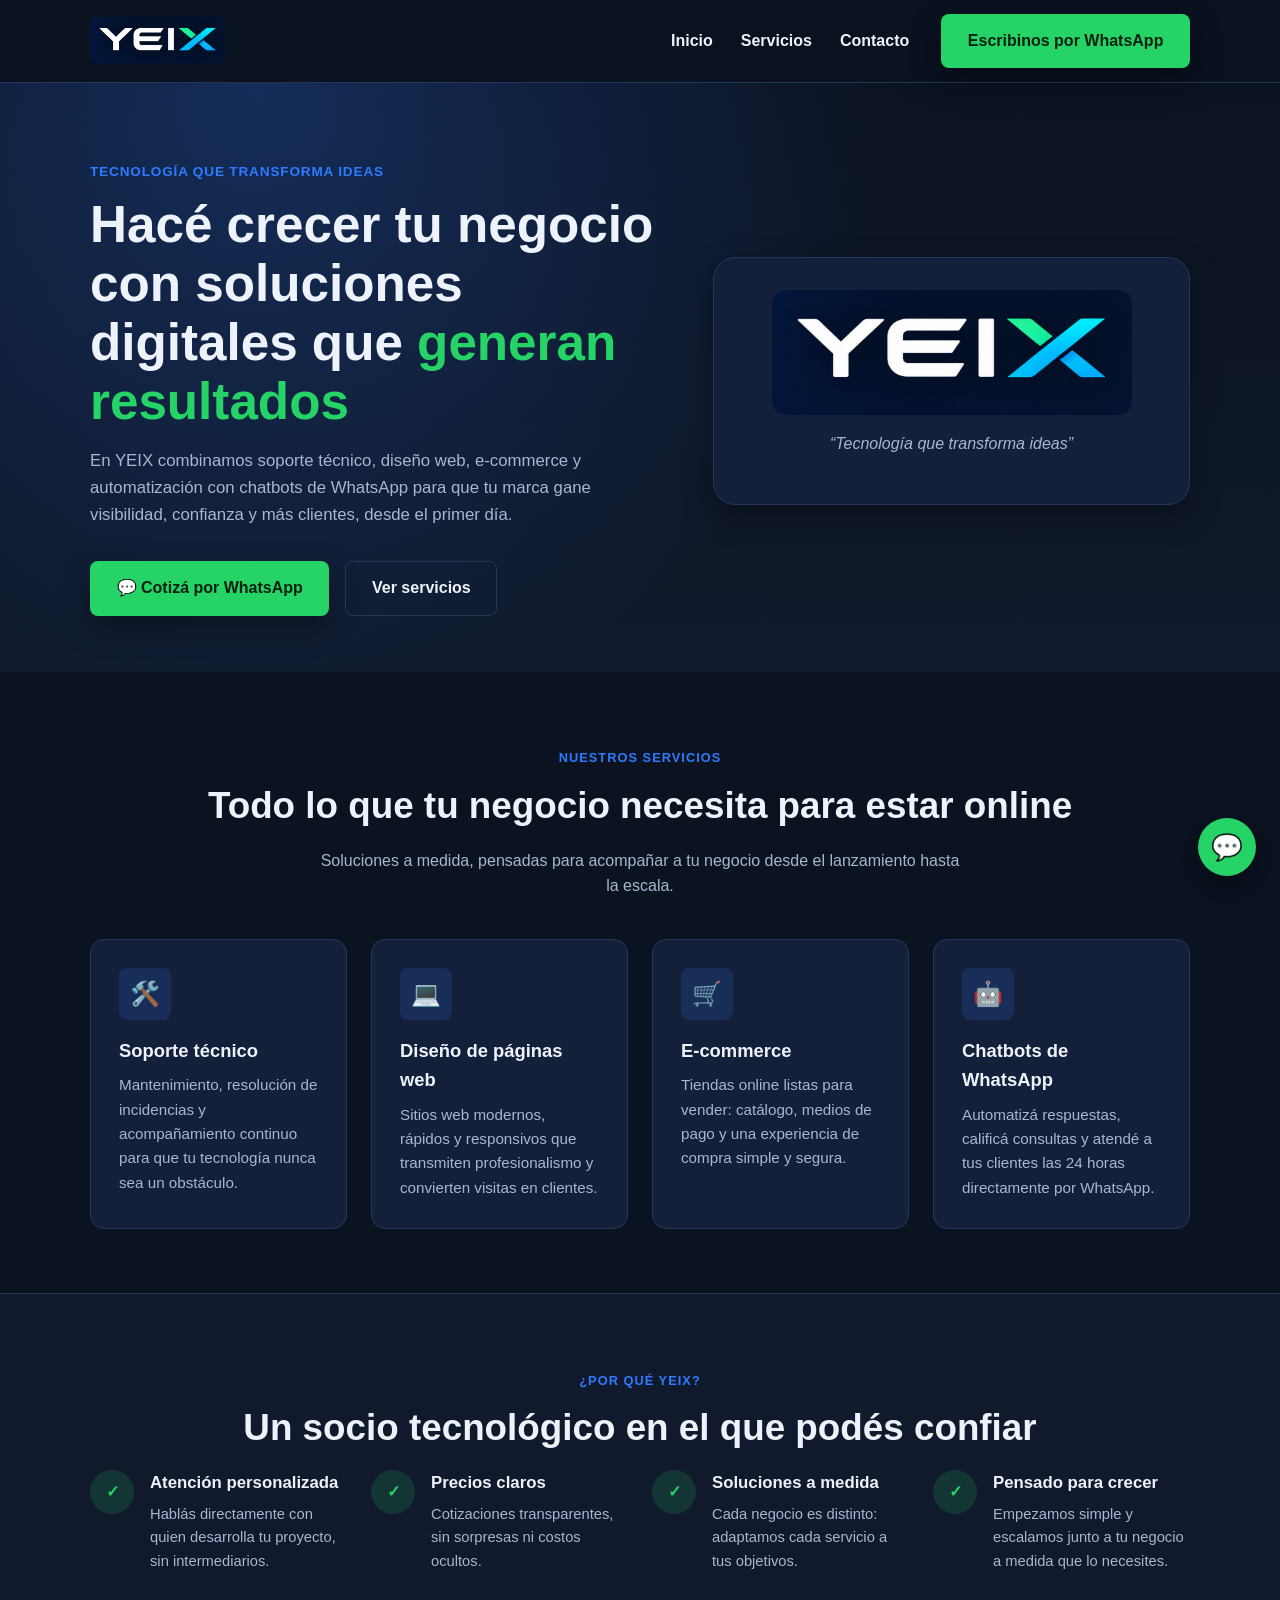
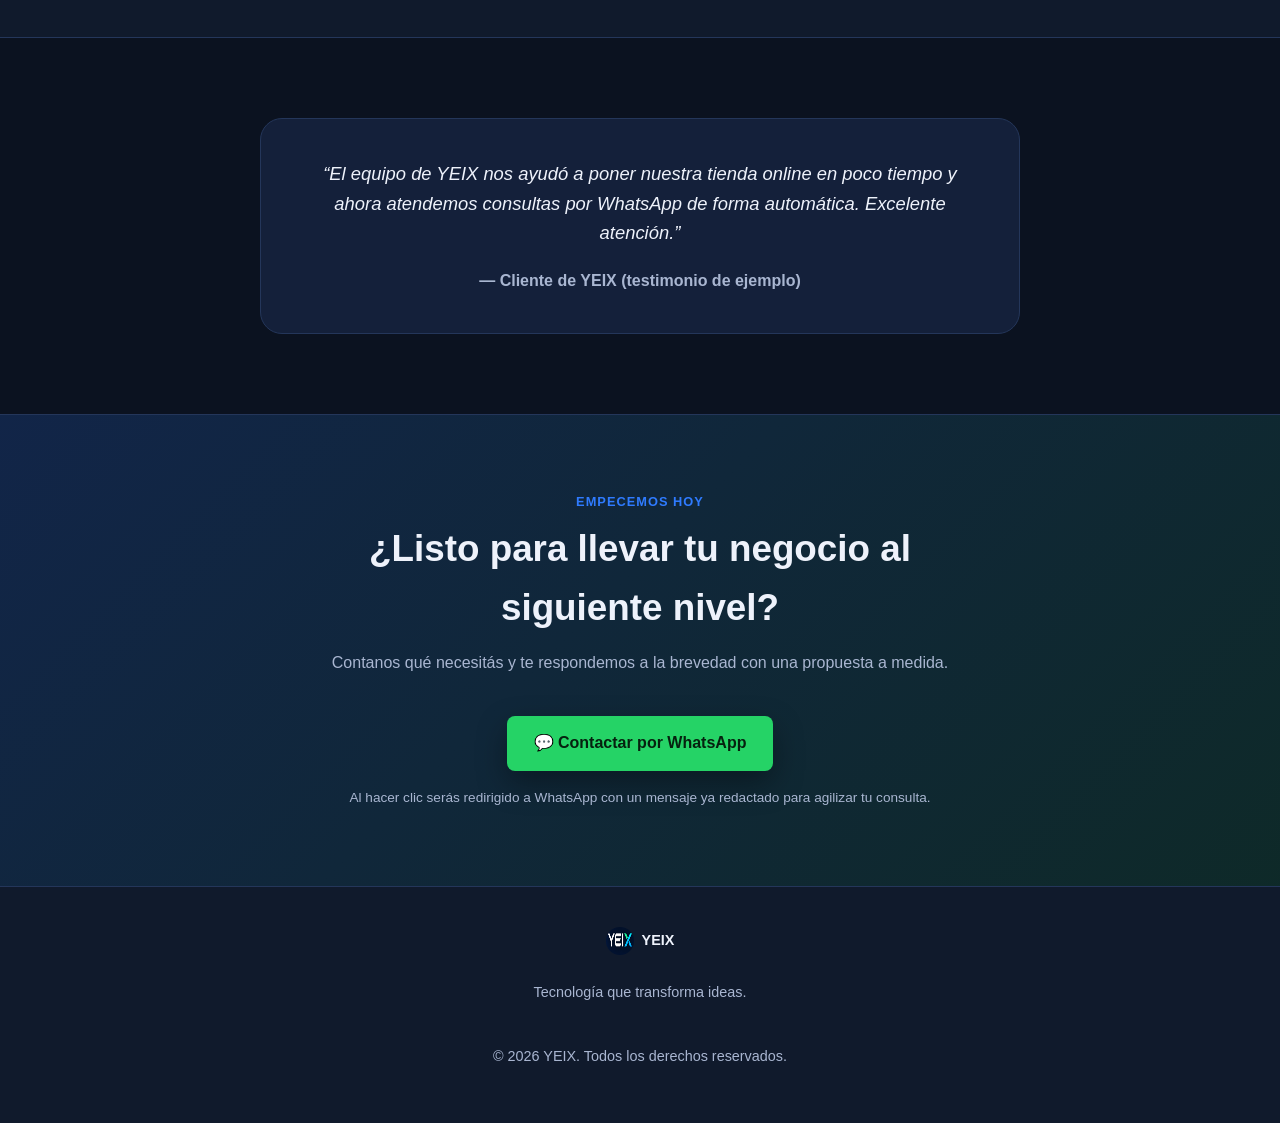
<file: index.html>
<!DOCTYPE html>
<html lang="es">
<head>
  <meta charset="UTF-8" />
  <meta name="viewport" content="width=device-width, initial-scale=1.0" />
  <title>YEIX | Soporte técnico, páginas web, e-commerce y chatbots de WhatsApp</title>
  <meta
    name="description"
    content="YEIX es tu socio tecnológico: soporte técnico, diseño de páginas web, tiendas online y chatbots de WhatsApp para hacer crecer tu negocio. Escribinos por WhatsApp y recibí tu cotización."
  />
  <meta name="theme-color" content="#0b1220" />
  <link rel="canonical" href="https://yeix.com.ar/" />

  <!-- Open Graph / social preview -->
  <meta property="og:type" content="website" />
  <meta property="og:site_name" content="YEIX" />
  <meta property="og:title" content="YEIX | Tecnología que transforma ideas" />
  <meta
    property="og:description"
    content="Soporte técnico, diseño web, e-commerce y chatbots de WhatsApp. Contactanos por WhatsApp y recibí tu cotización sin cargo."
  />
  <meta property="og:image" content="https://yeix.com.ar/landing/assets/img/yeix-logo.png" />
  <meta name="twitter:card" content="summary" />

  <link rel="icon" href="assets/img/yeix-logo.png" type="image/png" />
  <link rel="stylesheet" href="assets/css/styles.css" />
</head>
<body>
  <!--
    WhatsApp configuration
    -----------------------------------------------------------------
    Links marked with [data-whatsapp-link] are built dynamically by
    assets/js/main.js. To go live, edit ONLY the constants at the top
    of that file: WHATSAPP_NUMBER (international format, digits only,
    e.g. "5491122334455") and WHATSAPP_MESSAGES (the prefilled texts).
  -->

  <a href="#main-content" class="sr-only skip-link">Saltar al contenido principal</a>

  <div class="config-banner" data-config-banner hidden role="status">
    ⚠️ Configuración pendiente: definí <code>WHATSAPP_NUMBER</code> en
    <code>assets/js/main.js</code> para activar los botones de WhatsApp.
  </div>

  <header class="site-header">
    <div class="container site-header__inner">
      <a class="brand" href="#inicio">
        <img
          class="brand__logo"
          src="assets/img/yeix-logo.png"
          alt="Logo de YEIX"
          width="40"
          height="40"
        />
      </a>

      <button
        class="nav-toggle"
        type="button"
        data-nav-toggle
        aria-expanded="false"
        aria-controls="main-nav"
        aria-label="Abrir menú de navegación"
      >
        <span class="nav-toggle__bar"></span>
        <span class="nav-toggle__bar"></span>
        <span class="nav-toggle__bar"></span>
      </button>

      <nav class="main-nav" id="main-nav" data-main-nav aria-label="Navegación principal">
        <ul class="main-nav__list">
          <li><a class="main-nav__link" href="#inicio">Inicio</a></li>
          <li><a class="main-nav__link" href="#servicios">Servicios</a></li>
          <li><a class="main-nav__link" href="#contacto">Contacto</a></li>
        </ul>
        <a
          class="btn btn-primary main-nav__cta"
          href="#"
          data-whatsapp-link
          data-whatsapp-message="general"
          target="_blank"
          rel="noopener noreferrer"
        >
          Escribinos por WhatsApp
        </a>
      </nav>
    </div>
  </header>

  <main id="main-content">
    <section id="inicio" class="hero" aria-labelledby="hero-title">
      <div class="container hero__inner">
        <div class="hero__content">
          <p class="hero__eyebrow">Tecnología que transforma ideas</p>
          <h1 id="hero-title" class="hero__title">
            Hacé crecer tu negocio con soluciones digitales que <span>generan resultados</span>
          </h1>
          <p class="hero__text">
            En YEIX combinamos soporte técnico, diseño web, e-commerce y automatización con
            chatbots de WhatsApp para que tu marca gane visibilidad, confianza y más clientes,
            desde el primer día.
          </p>
          <div class="hero__actions">
            <a
              class="btn btn-primary"
              href="#"
              data-whatsapp-link
              data-whatsapp-message="services"
              target="_blank"
              rel="noopener noreferrer"
            >
              💬 Cotizá por WhatsApp
            </a>
            <a class="btn btn-secondary" href="#servicios">Ver servicios</a>
          </div>
        </div>
        <div class="hero__art" aria-hidden="true">
          <img class="hero__art-logo" src="assets/img/yeix-logo.png" alt="" width="120" height="120" />
          <p class="hero__art-tagline">“Tecnología que transforma ideas”</p>
        </div>
      </div>
    </section>

    <section id="servicios" class="services" aria-labelledby="services-title">
      <div class="container">
        <div class="text-center">
          <p class="section-eyebrow">Nuestros servicios</p>
          <h2 id="services-title" class="section-title">Todo lo que tu negocio necesita para estar online</h2>
          <p class="section-subtitle">
            Soluciones a medida, pensadas para acompañar a tu negocio desde el lanzamiento hasta
            la escala.
          </p>
        </div>

        <div class="services__grid">
          <article class="service-card">
            <div class="service-card__icon" aria-hidden="true">🛠️</div>
            <h3 class="service-card__title">Soporte técnico</h3>
            <p class="service-card__text">
              Mantenimiento, resolución de incidencias y acompañamiento continuo para que tu
              tecnología nunca sea un obstáculo.
            </p>
          </article>

          <article class="service-card">
            <div class="service-card__icon" aria-hidden="true">💻</div>
            <h3 class="service-card__title">Diseño de páginas web</h3>
            <p class="service-card__text">
              Sitios web modernos, rápidos y responsivos que transmiten profesionalismo y
              convierten visitas en clientes.
            </p>
          </article>

          <article class="service-card">
            <div class="service-card__icon" aria-hidden="true">🛒</div>
            <h3 class="service-card__title">E-commerce</h3>
            <p class="service-card__text">
              Tiendas online listas para vender: catálogo, medios de pago y una experiencia de
              compra simple y segura.
            </p>
          </article>

          <article class="service-card">
            <div class="service-card__icon" aria-hidden="true">🤖</div>
            <h3 class="service-card__title">Chatbots de WhatsApp</h3>
            <p class="service-card__text">
              Automatizá respuestas, calificá consultas y atendé a tus clientes las 24 horas
              directamente por WhatsApp.
            </p>
          </article>
        </div>
      </div>
    </section>

    <section class="benefits" aria-labelledby="benefits-title">
      <div class="container">
        <div class="text-center">
          <p class="section-eyebrow">¿Por qué YEIX?</p>
          <h2 id="benefits-title" class="section-title">Un socio tecnológico en el que podés confiar</h2>
        </div>

        <div class="benefits__grid">
          <div class="benefit">
            <div class="benefit__icon" aria-hidden="true">✓</div>
            <div>
              <h3 class="benefit__title">Atención personalizada</h3>
              <p class="benefit__text">Hablás directamente con quien desarrolla tu proyecto, sin intermediarios.</p>
            </div>
          </div>

          <div class="benefit">
            <div class="benefit__icon" aria-hidden="true">✓</div>
            <div>
              <h3 class="benefit__title">Precios claros</h3>
              <p class="benefit__text">Cotizaciones transparentes, sin sorpresas ni costos ocultos.</p>
            </div>
          </div>

          <div class="benefit">
            <div class="benefit__icon" aria-hidden="true">✓</div>
            <div>
              <h3 class="benefit__title">Soluciones a medida</h3>
              <p class="benefit__text">Cada negocio es distinto: adaptamos cada servicio a tus objetivos.</p>
            </div>
          </div>

          <div class="benefit">
            <div class="benefit__icon" aria-hidden="true">✓</div>
            <div>
              <h3 class="benefit__title">Pensado para crecer</h3>
              <p class="benefit__text">Empezamos simple y escalamos junto a tu negocio a medida que lo necesites.</p>
            </div>
          </div>
        </div>
      </div>
    </section>

    <section class="testimonial" aria-labelledby="testimonial-title">
      <div class="container">
        <h2 id="testimonial-title" class="sr-only">Testimonios de clientes</h2>
        <blockquote class="testimonial__card">
          <p class="testimonial__quote">
            “El equipo de YEIX nos ayudó a poner nuestra tienda online en poco tiempo y ahora
            atendemos consultas por WhatsApp de forma automática. Excelente atención.”
          </p>
          <footer class="testimonial__author">— Cliente de YEIX (testimonio de ejemplo)</footer>
        </blockquote>
      </div>
    </section>

    <section id="contacto" class="contact" aria-labelledby="contact-title">
      <div class="container contact__card">
        <p class="section-eyebrow">Empecemos hoy</p>
        <h2 id="contact-title" class="section-title">¿Listo para llevar tu negocio al siguiente nivel?</h2>
        <p class="section-subtitle">
          Contanos qué necesitás y te respondemos a la brevedad con una propuesta a medida.
        </p>
        <div class="contact__actions">
          <a
            class="btn btn-primary"
            href="#"
            data-whatsapp-link
            data-whatsapp-message="general"
            target="_blank"
            rel="noopener noreferrer"
          >
            💬 Contactar por WhatsApp
          </a>
        </div>
        <p class="contact__note">
          Al hacer clic serás redirigido a WhatsApp con un mensaje ya redactado para agilizar tu
          consulta.
        </p>
      </div>
    </section>
  </main>

  <footer class="site-footer">
    <div class="container site-footer__inner">
      <div class="site-footer__brand">
        <img
          class="site-footer__logo"
          src="assets/img/yeix-logo.png"
          alt="Logo de YEIX"
          width="28"
          height="28"
        />
        <span>YEIX</span>
      </div>
      <p>Tecnología que transforma ideas.</p>
      <p>
        &copy;
        <!-- Static fallback year for no-JS contexts; assets/js/main.js
             overwrites this with the current year on load. Update this
             fallback value if the site is ever expected to run for long
             periods without JavaScript enabled. -->
        <span data-current-year>2026</span> YEIX. Todos los derechos reservados.
      </p>
    </div>
  </footer>

  <a
    class="whatsapp-float"
    href="#"
    data-whatsapp-link
    data-whatsapp-message="general"
    target="_blank"
    rel="noopener noreferrer"
    aria-label="Escribinos por WhatsApp"
  >
    <span aria-hidden="true">💬</span>
  </a>

  <script src="assets/js/main.js" defer></script>
</body>
</html>
</file>
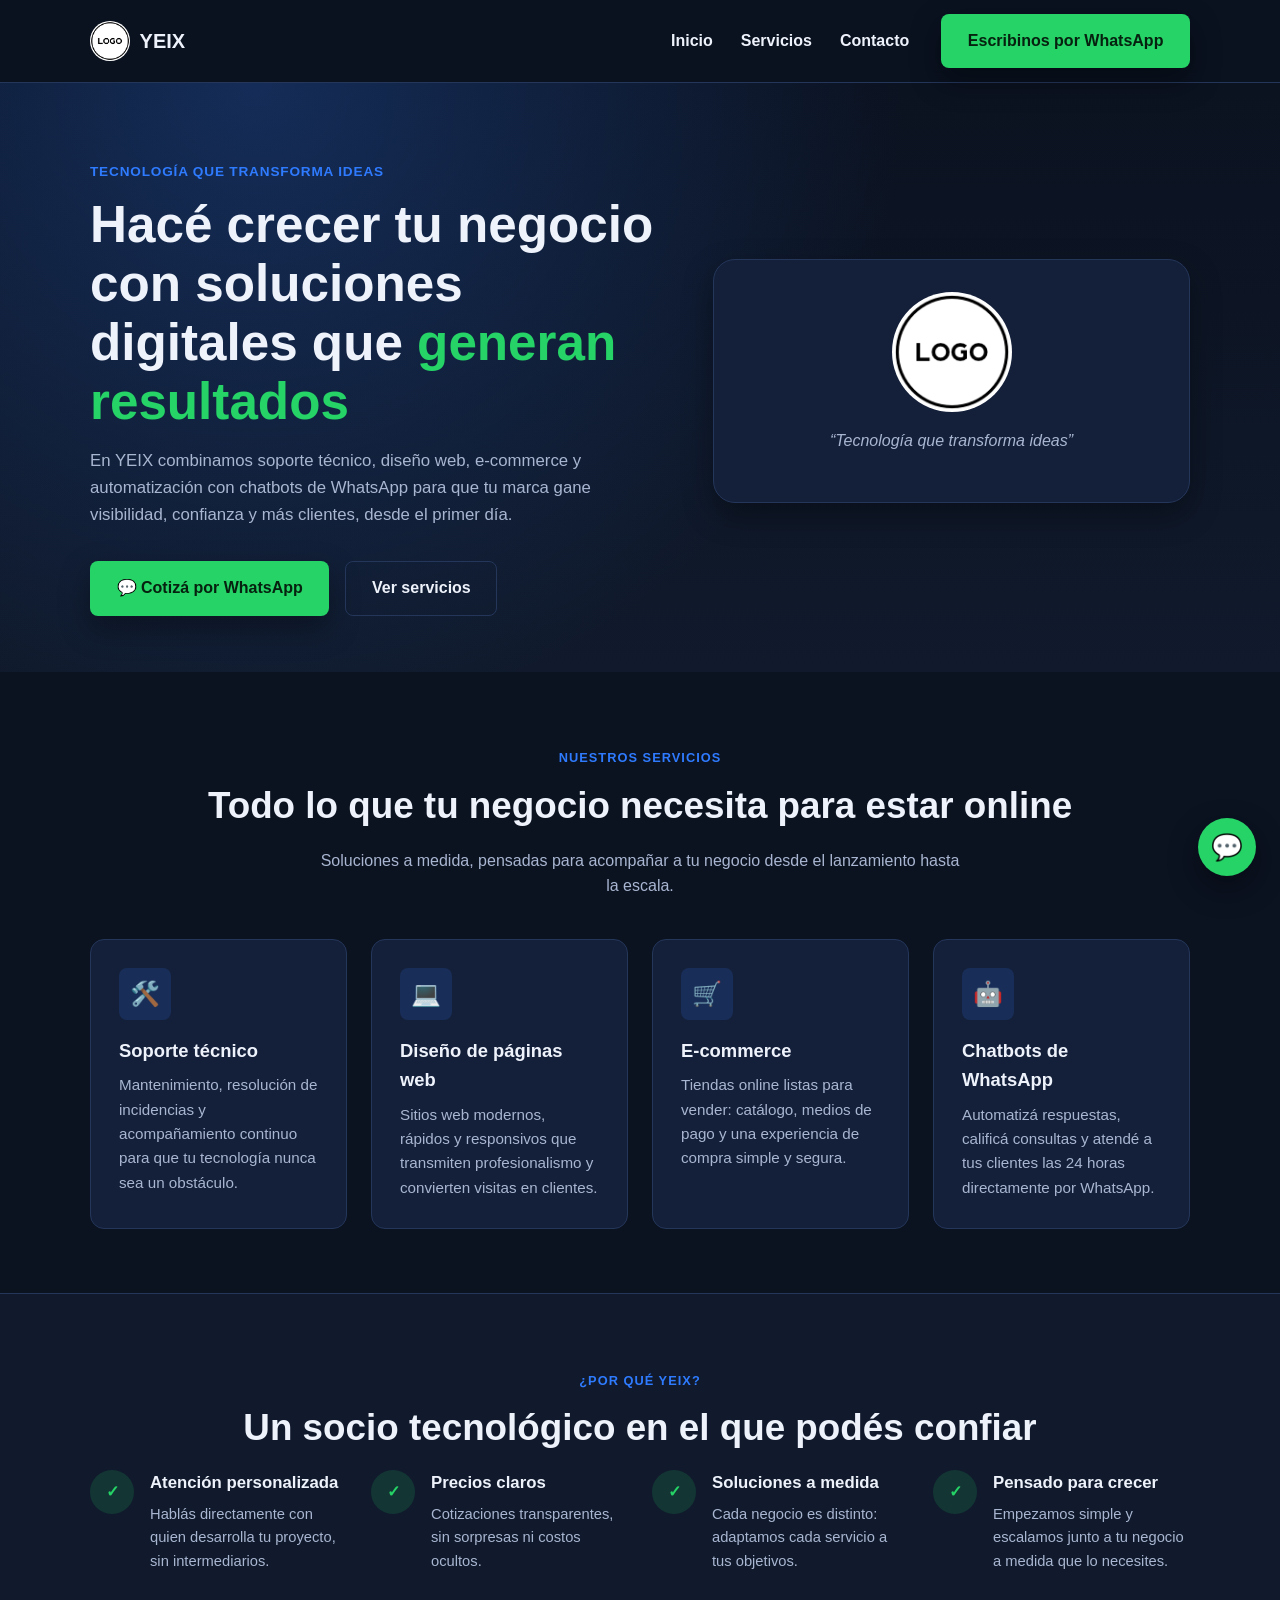
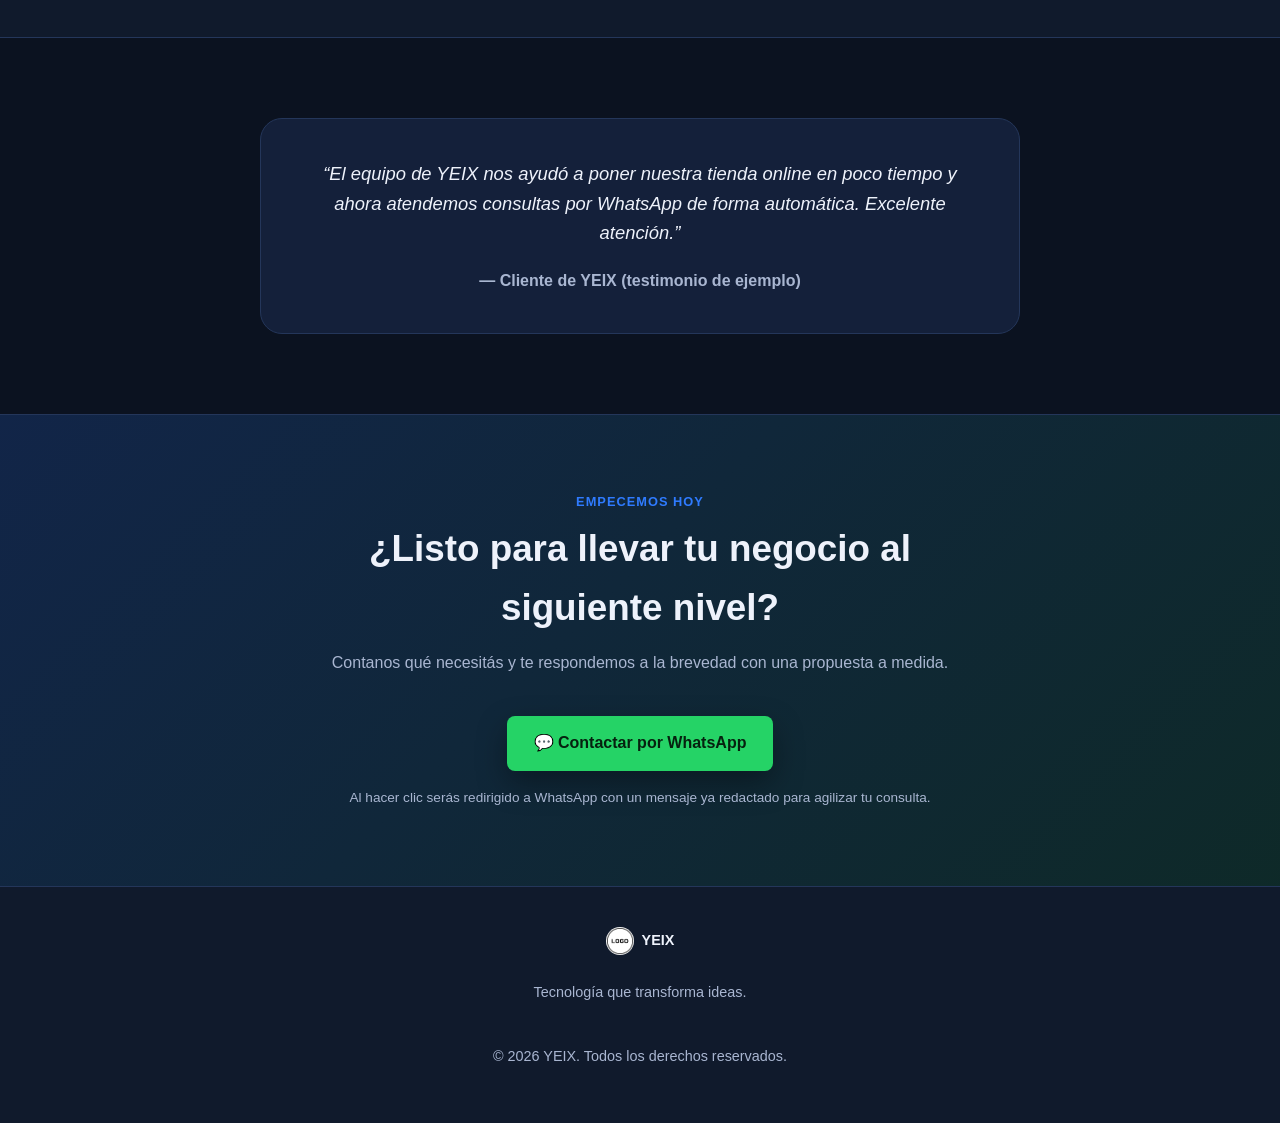
<file: landing/index.html>
<!DOCTYPE html>
<html lang="es">
<head>
  <meta charset="UTF-8" />
  <meta name="viewport" content="width=device-width, initial-scale=1.0" />
  <title>YEIX | Soporte técnico, páginas web, e-commerce y chatbots de WhatsApp</title>
  <meta
    name="description"
    content="YEIX es tu socio tecnológico: soporte técnico, diseño de páginas web, tiendas online y chatbots de WhatsApp para hacer crecer tu negocio. Escribinos por WhatsApp y recibí tu cotización."
  />
  <meta name="theme-color" content="#0b1220" />
  <link rel="canonical" href="https://yeix.com.ar/" />

  <!-- Open Graph / social preview -->
  <meta property="og:type" content="website" />
  <meta property="og:site_name" content="YEIX" />
  <meta property="og:title" content="YEIX | Tecnología que transforma ideas" />
  <meta
    property="og:description"
    content="Soporte técnico, diseño web, e-commerce y chatbots de WhatsApp. Contactanos por WhatsApp y recibí tu cotización sin cargo."
  />
  <meta property="og:image" content="https://yeix.com.ar/landing/assets/img/yeix-logo.png" />
  <meta name="twitter:card" content="summary" />

  <link rel="icon" href="assets/img/yeix-logo.png" type="image/png" />
  <link rel="stylesheet" href="assets/css/styles.css" />
</head>
<body>
  <!--
    WhatsApp configuration
    -----------------------------------------------------------------
    Links marked with [data-whatsapp-link] are built dynamically by
    assets/js/main.js. To go live, edit ONLY the constants at the top
    of that file: WHATSAPP_NUMBER (international format, digits only,
    e.g. "5491122334455") and WHATSAPP_MESSAGES (the prefilled texts).
  -->

  <a href="#main-content" class="sr-only skip-link">Saltar al contenido principal</a>

  <div class="config-banner" data-config-banner hidden role="status">
    ⚠️ Configuración pendiente: definí <code>WHATSAPP_NUMBER</code> en
    <code>assets/js/main.js</code> para activar los botones de WhatsApp.
  </div>

  <header class="site-header">
    <div class="container site-header__inner">
      <a class="brand" href="#inicio">
        <img
          class="brand__logo"
          src="assets/img/yeix-logo.png"
          alt="Logo de YEIX"
          width="40"
          height="40"
        />
        <span>YEIX</span>
      </a>

      <button
        class="nav-toggle"
        type="button"
        data-nav-toggle
        aria-expanded="false"
        aria-controls="main-nav"
        aria-label="Abrir menú de navegación"
      >
        <span class="nav-toggle__bar"></span>
        <span class="nav-toggle__bar"></span>
        <span class="nav-toggle__bar"></span>
      </button>

      <nav class="main-nav" id="main-nav" data-main-nav aria-label="Navegación principal">
        <ul class="main-nav__list">
          <li><a class="main-nav__link" href="#inicio">Inicio</a></li>
          <li><a class="main-nav__link" href="#servicios">Servicios</a></li>
          <li><a class="main-nav__link" href="#contacto">Contacto</a></li>
        </ul>
        <a
          class="btn btn-primary main-nav__cta"
          href="#"
          data-whatsapp-link
          data-whatsapp-message="general"
          target="_blank"
          rel="noopener noreferrer"
        >
          Escribinos por WhatsApp
        </a>
      </nav>
    </div>
  </header>

  <main id="main-content">
    <section id="inicio" class="hero" aria-labelledby="hero-title">
      <div class="container hero__inner">
        <div class="hero__content">
          <p class="hero__eyebrow">Tecnología que transforma ideas</p>
          <h1 id="hero-title" class="hero__title">
            Hacé crecer tu negocio con soluciones digitales que <span>generan resultados</span>
          </h1>
          <p class="hero__text">
            En YEIX combinamos soporte técnico, diseño web, e-commerce y automatización con
            chatbots de WhatsApp para que tu marca gane visibilidad, confianza y más clientes,
            desde el primer día.
          </p>
          <div class="hero__actions">
            <a
              class="btn btn-primary"
              href="#"
              data-whatsapp-link
              data-whatsapp-message="services"
              target="_blank"
              rel="noopener noreferrer"
            >
              💬 Cotizá por WhatsApp
            </a>
            <a class="btn btn-secondary" href="#servicios">Ver servicios</a>
          </div>
        </div>
        <div class="hero__art" aria-hidden="true">
          <img class="hero__art-logo" src="assets/img/yeix-logo.png" alt="" width="120" height="120" />
          <p class="hero__art-tagline">“Tecnología que transforma ideas”</p>
        </div>
      </div>
    </section>

    <section id="servicios" class="services" aria-labelledby="services-title">
      <div class="container">
        <div class="text-center">
          <p class="section-eyebrow">Nuestros servicios</p>
          <h2 id="services-title" class="section-title">Todo lo que tu negocio necesita para estar online</h2>
          <p class="section-subtitle">
            Soluciones a medida, pensadas para acompañar a tu negocio desde el lanzamiento hasta
            la escala.
          </p>
        </div>

        <div class="services__grid">
          <article class="service-card">
            <div class="service-card__icon" aria-hidden="true">🛠️</div>
            <h3 class="service-card__title">Soporte técnico</h3>
            <p class="service-card__text">
              Mantenimiento, resolución de incidencias y acompañamiento continuo para que tu
              tecnología nunca sea un obstáculo.
            </p>
          </article>

          <article class="service-card">
            <div class="service-card__icon" aria-hidden="true">💻</div>
            <h3 class="service-card__title">Diseño de páginas web</h3>
            <p class="service-card__text">
              Sitios web modernos, rápidos y responsivos que transmiten profesionalismo y
              convierten visitas en clientes.
            </p>
          </article>

          <article class="service-card">
            <div class="service-card__icon" aria-hidden="true">🛒</div>
            <h3 class="service-card__title">E-commerce</h3>
            <p class="service-card__text">
              Tiendas online listas para vender: catálogo, medios de pago y una experiencia de
              compra simple y segura.
            </p>
          </article>

          <article class="service-card">
            <div class="service-card__icon" aria-hidden="true">🤖</div>
            <h3 class="service-card__title">Chatbots de WhatsApp</h3>
            <p class="service-card__text">
              Automatizá respuestas, calificá consultas y atendé a tus clientes las 24 horas
              directamente por WhatsApp.
            </p>
          </article>
        </div>
      </div>
    </section>

    <section class="benefits" aria-labelledby="benefits-title">
      <div class="container">
        <div class="text-center">
          <p class="section-eyebrow">¿Por qué YEIX?</p>
          <h2 id="benefits-title" class="section-title">Un socio tecnológico en el que podés confiar</h2>
        </div>

        <div class="benefits__grid">
          <div class="benefit">
            <div class="benefit__icon" aria-hidden="true">✓</div>
            <div>
              <h3 class="benefit__title">Atención personalizada</h3>
              <p class="benefit__text">Hablás directamente con quien desarrolla tu proyecto, sin intermediarios.</p>
            </div>
          </div>

          <div class="benefit">
            <div class="benefit__icon" aria-hidden="true">✓</div>
            <div>
              <h3 class="benefit__title">Precios claros</h3>
              <p class="benefit__text">Cotizaciones transparentes, sin sorpresas ni costos ocultos.</p>
            </div>
          </div>

          <div class="benefit">
            <div class="benefit__icon" aria-hidden="true">✓</div>
            <div>
              <h3 class="benefit__title">Soluciones a medida</h3>
              <p class="benefit__text">Cada negocio es distinto: adaptamos cada servicio a tus objetivos.</p>
            </div>
          </div>

          <div class="benefit">
            <div class="benefit__icon" aria-hidden="true">✓</div>
            <div>
              <h3 class="benefit__title">Pensado para crecer</h3>
              <p class="benefit__text">Empezamos simple y escalamos junto a tu negocio a medida que lo necesites.</p>
            </div>
          </div>
        </div>
      </div>
    </section>

    <section class="testimonial" aria-labelledby="testimonial-title">
      <div class="container">
        <h2 id="testimonial-title" class="sr-only">Testimonios de clientes</h2>
        <blockquote class="testimonial__card">
          <p class="testimonial__quote">
            “El equipo de YEIX nos ayudó a poner nuestra tienda online en poco tiempo y ahora
            atendemos consultas por WhatsApp de forma automática. Excelente atención.”
          </p>
          <footer class="testimonial__author">— Cliente de YEIX (testimonio de ejemplo)</footer>
        </blockquote>
      </div>
    </section>

    <section id="contacto" class="contact" aria-labelledby="contact-title">
      <div class="container contact__card">
        <p class="section-eyebrow">Empecemos hoy</p>
        <h2 id="contact-title" class="section-title">¿Listo para llevar tu negocio al siguiente nivel?</h2>
        <p class="section-subtitle">
          Contanos qué necesitás y te respondemos a la brevedad con una propuesta a medida.
        </p>
        <div class="contact__actions">
          <a
            class="btn btn-primary"
            href="#"
            data-whatsapp-link
            data-whatsapp-message="general"
            target="_blank"
            rel="noopener noreferrer"
          >
            💬 Contactar por WhatsApp
          </a>
        </div>
        <p class="contact__note">
          Al hacer clic serás redirigido a WhatsApp con un mensaje ya redactado para agilizar tu
          consulta.
        </p>
      </div>
    </section>
  </main>

  <footer class="site-footer">
    <div class="container site-footer__inner">
      <div class="site-footer__brand">
        <img
          class="site-footer__logo"
          src="assets/img/yeix-logo.png"
          alt="Logo de YEIX"
          width="28"
          height="28"
        />
        <span>YEIX</span>
      </div>
      <p>Tecnología que transforma ideas.</p>
      <p>
        &copy;
        <!-- Static fallback year for no-JS contexts; assets/js/main.js
             overwrites this with the current year on load. Update this
             fallback value if the site is ever expected to run for long
             periods without JavaScript enabled. -->
        <span data-current-year>2026</span> YEIX. Todos los derechos reservados.
      </p>
    </div>
  </footer>

  <a
    class="whatsapp-float"
    href="#"
    data-whatsapp-link
    data-whatsapp-message="general"
    target="_blank"
    rel="noopener noreferrer"
    aria-label="Escribinos por WhatsApp"
  >
    <span aria-hidden="true">💬</span>
  </a>

  <script src="assets/js/main.js" defer></script>
</body>
</html>
</file>
<file: assets/css/styles.css>
/* =========================================================
   YEIX — Landing page styles
   Mobile-first, dark/blue tech-forward theme.
   ========================================================= */

:root {
  --color-bg: #0b1220;
  --color-bg-alt: #101a2c;
  --color-surface: #14203a;
  --color-surface-alt: #1a2a4a;
  --color-border: #24365a;
  --color-primary: #2f7bff;
  --color-primary-dark: #1f5fd6;
  --color-accent: #25d366; /* WhatsApp green */
  --color-text: #eef2fb;
  --color-text-muted: #a9b6d1;
  --radius-sm: 8px;
  --radius-md: 14px;
  --radius-lg: 22px;
  --max-width: 1140px;
  --nav-panel-width: 70%; /* how wide the mobile off-canvas nav panel is */
  --shadow-md: 0 12px 30px rgba(0, 0, 0, 0.35);
  --font-base: "Segoe UI", Roboto, Helvetica, Arial, sans-serif;
}

* {
  box-sizing: border-box;
}

html {
  scroll-behavior: smooth;
}

body {
  margin: 0;
  font-family: var(--font-base);
  background-color: var(--color-bg);
  color: var(--color-text);
  line-height: 1.6;
  -webkit-font-smoothing: antialiased;
}

img {
  max-width: 100%;
  display: block;
}

a {
  color: inherit;
}

.container {
  width: 100%;
  max-width: var(--max-width);
  margin-inline: auto;
  padding-inline: 1.25rem;
}

.section-eyebrow {
  display: inline-block;
  text-transform: uppercase;
  letter-spacing: 0.08em;
  font-size: 0.8rem;
  font-weight: 700;
  color: var(--color-primary);
  margin-bottom: 0.5rem;
}

.section-title {
  font-size: clamp(1.6rem, 1.2rem + 1.5vw, 2.3rem);
  margin: 0 0 0.75rem;
}

.section-subtitle {
  color: var(--color-text-muted);
  max-width: 640px;
  margin: 0 auto 2.5rem;
}

.text-center {
  text-align: center;
}

/* ---------- Buttons ---------- */
.btn {
  display: inline-flex;
  align-items: center;
  justify-content: center;
  gap: 0.5rem;
  padding: 0.85rem 1.6rem;
  border-radius: var(--radius-sm);
  font-weight: 600;
  text-decoration: none;
  border: 1px solid transparent;
  cursor: pointer;
  transition: transform 0.15s ease, box-shadow 0.15s ease, background-color 0.15s ease;
  font-size: 1rem;
}

.btn:hover {
  transform: translateY(-2px);
}

.btn-primary {
  background-color: var(--color-accent);
  color: #06210f;
  box-shadow: var(--shadow-md);
}

.btn-primary:hover {
  background-color: #1fb857;
}

.btn-secondary {
  background-color: transparent;
  color: var(--color-text);
  border-color: var(--color-border);
}

.btn-secondary:hover {
  background-color: var(--color-surface-alt);
}

.btn-block {
  width: 100%;
}

.btn[aria-disabled="true"],
.is-disabled {
  opacity: 0.5;
  cursor: not-allowed;
  pointer-events: none;
}

/* ---------- Setup banner (only shown while WhatsApp isn't configured) ---------- */
.config-banner {
  background-color: #7a1f1f;
  color: #ffe9e9;
  text-align: center;
  font-size: 0.85rem;
  padding: 0.65rem 1rem;
}

.config-banner code {
  background-color: rgba(0, 0, 0, 0.25);
  padding: 0.1rem 0.35rem;
  border-radius: 4px;
}

/* ---------- Header ---------- */
.site-header {
  position: sticky;
  top: 0;
  z-index: 100;
  background-color: rgba(11, 18, 32, 0.9);
  backdrop-filter: blur(8px);
  border-bottom: 1px solid var(--color-border);
}

.site-header__inner {
  display: flex;
  align-items: center;
  justify-content: space-between;
  padding-block: 0.85rem;
}

.brand {
  display: flex;
  align-items: center;
  gap: 0.6rem;
  text-decoration: none;
  font-weight: 700;
  font-size: 1.25rem;
  color: var(--color-text);
}

.brand__logo {
  width: 136px;
  height: 47px;
  object-fit: cover;
  border-radius: 6px;
}

.nav-toggle {
  display: inline-flex;
  flex-direction: column;
  gap: 5px;
  background: none;
  border: none;
  cursor: pointer;
  padding: 0.5rem;
}

.nav-toggle__bar {
  width: 24px;
  height: 2px;
  background-color: var(--color-text);
  border-radius: 2px;
}

.main-nav {
  position: fixed;
  /* Off-canvas panel width is controlled by --nav-panel-width. */
  inset: 0 0 0 calc(100% - var(--nav-panel-width));
  top: 68px;
  background-color: var(--color-bg-alt);
  border-left: 1px solid var(--color-border);
  padding: 2rem 1.5rem;
  display: flex;
  flex-direction: column;
  gap: 1.5rem;
  transform: translateX(100%);
  transition: transform 0.25s ease;
}

.main-nav.is-open {
  transform: translateX(0);
}

.main-nav__list {
  list-style: none;
  margin: 0;
  padding: 0;
  display: flex;
  flex-direction: column;
  gap: 1.25rem;
}

.main-nav__link {
  text-decoration: none;
  font-weight: 600;
  color: var(--color-text);
}

.main-nav__cta {
  margin-top: auto;
}

/* ---------- Hero ---------- */
.hero {
  padding-block: 4rem 3.5rem;
  background: radial-gradient(circle at 20% 0%, rgba(47, 123, 255, 0.25), transparent 55%),
    linear-gradient(180deg, var(--color-bg) 0%, var(--color-bg-alt) 100%);
}

.hero__inner {
  display: grid;
  gap: 2.5rem;
  align-items: center;
}

.hero__eyebrow {
  color: var(--color-primary);
  font-weight: 700;
  letter-spacing: 0.06em;
  text-transform: uppercase;
  font-size: 0.85rem;
}

.hero__title {
  font-size: clamp(2rem, 1.5rem + 2.2vw, 3.2rem);
  margin: 0.75rem 0 1rem;
  line-height: 1.15;
}

.hero__title span {
  color: var(--color-accent);
}

.hero__text {
  color: var(--color-text-muted);
  font-size: 1.05rem;
  margin-bottom: 2rem;
  max-width: 560px;
}

.hero__actions {
  display: flex;
  flex-wrap: wrap;
  gap: 1rem;
}

.hero__art {
  border: 1px solid var(--color-border);
  background-color: var(--color-surface);
  border-radius: var(--radius-lg);
  padding: 2rem;
  box-shadow: var(--shadow-md);
}

.hero__art-logo {
  width: min(100%, 360px);
  height: auto;
  border-radius: var(--radius-md);
  margin-inline: auto;
}

.hero__art-tagline {
  text-align: center;
  color: var(--color-text-muted);
  margin-top: 1rem;
  font-style: italic;
}

/* ---------- Services ---------- */
.services {
  padding-block: 4rem;
}

.services__grid {
  display: grid;
  gap: 1.5rem;
  grid-template-columns: repeat(auto-fit, minmax(230px, 1fr));
}

.service-card {
  background-color: var(--color-surface);
  border: 1px solid var(--color-border);
  border-radius: var(--radius-md);
  padding: 1.75rem;
  transition: transform 0.15s ease, border-color 0.15s ease;
}

.service-card:hover {
  transform: translateY(-4px);
  border-color: var(--color-primary);
}

.service-card__icon {
  width: 52px;
  height: 52px;
  display: flex;
  align-items: center;
  justify-content: center;
  border-radius: var(--radius-sm);
  background-color: rgba(47, 123, 255, 0.15);
  font-size: 1.5rem;
  margin-bottom: 1rem;
}

.service-card__title {
  margin: 0 0 0.5rem;
  font-size: 1.15rem;
}

.service-card__text {
  color: var(--color-text-muted);
  margin: 0;
  font-size: 0.95rem;
}

/* ---------- Benefits ---------- */
.benefits {
  padding-block: 4rem;
  background-color: var(--color-bg-alt);
  border-block: 1px solid var(--color-border);
}

.benefits__grid {
  display: grid;
  gap: 1.5rem;
  grid-template-columns: repeat(auto-fit, minmax(220px, 1fr));
}

.benefit {
  display: flex;
  gap: 1rem;
  align-items: flex-start;
}

.benefit__icon {
  flex-shrink: 0;
  width: 44px;
  height: 44px;
  border-radius: 50%;
  background-color: rgba(37, 211, 102, 0.15);
  color: var(--color-accent);
  display: flex;
  align-items: center;
  justify-content: center;
  font-weight: 700;
}

.benefit__title {
  margin: 0 0 0.35rem;
  font-size: 1.05rem;
}

.benefit__text {
  margin: 0;
  color: var(--color-text-muted);
  font-size: 0.92rem;
}

/* ---------- Testimonial ---------- */
.testimonial {
  padding-block: 4rem;
}

.testimonial__card {
  max-width: 760px;
  margin-inline: auto;
  background-color: var(--color-surface);
  border: 1px solid var(--color-border);
  border-radius: var(--radius-lg);
  padding: 2.5rem;
  text-align: center;
}

.testimonial__quote {
  font-size: 1.15rem;
  font-style: italic;
  margin: 0 0 1.25rem;
}

.testimonial__author {
  color: var(--color-text-muted);
  font-weight: 600;
}

/* ---------- Contact / CTA ---------- */
.contact {
  padding-block: 4rem;
  background: linear-gradient(135deg, rgba(47, 123, 255, 0.18), rgba(37, 211, 102, 0.12));
  border-top: 1px solid var(--color-border);
}

.contact__card {
  max-width: 720px;
  margin-inline: auto;
  text-align: center;
}

.contact__actions {
  display: flex;
  flex-wrap: wrap;
  justify-content: center;
  gap: 1rem;
  margin-top: 1.5rem;
}

.contact__note {
  margin-top: 1rem;
  font-size: 0.85rem;
  color: var(--color-text-muted);
}

/* ---------- Footer ---------- */
.site-footer {
  padding-block: 2.5rem;
  border-top: 1px solid var(--color-border);
  background-color: var(--color-bg-alt);
}

.site-footer__inner {
  display: flex;
  flex-direction: column;
  gap: 0.75rem;
  align-items: center;
  text-align: center;
  color: var(--color-text-muted);
  font-size: 0.9rem;
}

.site-footer__brand {
  display: flex;
  align-items: center;
  gap: 0.5rem;
  font-weight: 700;
  color: var(--color-text);
}

.site-footer__logo {
  width: 28px;
  height: 28px;
  border-radius: 50%;
  background: #fff;
}

/* ---------- WhatsApp floating button ---------- */
.whatsapp-float {
  position: fixed;
  bottom: 1.5rem;
  right: 1.5rem;
  z-index: 90;
  width: 58px;
  height: 58px;
  border-radius: 50%;
  background-color: var(--color-accent);
  color: #06210f;
  display: flex;
  align-items: center;
  justify-content: center;
  font-size: 1.6rem;
  text-decoration: none;
  box-shadow: var(--shadow-md);
  transition: transform 0.15s ease;
}

.whatsapp-float:hover {
  transform: scale(1.08);
}

.sr-only {
  position: absolute;
  width: 1px;
  height: 1px;
  padding: 0;
  margin: -1px;
  overflow: hidden;
  clip: rect(0, 0, 0, 0);
  white-space: nowrap;
  border: 0;
}

.skip-link:focus {
  position: fixed;
  top: 1rem;
  left: 1rem;
  z-index: 1000;
  width: auto;
  height: auto;
  padding: 0.75rem 1.25rem;
  margin: 0;
  overflow: visible;
  clip: auto;
  white-space: normal;
  background-color: var(--color-accent);
  color: #06210f;
  font-weight: 700;
  border-radius: var(--radius-sm);
  box-shadow: var(--shadow-md);
}

/* ---------- Responsive ---------- */
@media (min-width: 640px) {
  .hero__actions {
    flex-wrap: nowrap;
  }
}

@media (min-width: 860px) {
  .nav-toggle {
    display: none;
  }

  .main-nav {
    position: static;
    inset: auto;
    transform: none;
    flex-direction: row;
    align-items: center;
    background: none;
    border: none;
    padding: 0;
    gap: 2rem;
  }

  .main-nav__list {
    flex-direction: row;
    gap: 1.75rem;
  }

  .main-nav__cta {
    margin-top: 0;
  }

  .hero__inner {
    grid-template-columns: 1.1fr 0.9fr;
  }
}
</file>
<file: landing/assets/css/styles.css>
/* =========================================================
   YEIX — Landing page styles
   Mobile-first, dark/blue tech-forward theme.
   ========================================================= */

:root {
  --color-bg: #0b1220;
  --color-bg-alt: #101a2c;
  --color-surface: #14203a;
  --color-surface-alt: #1a2a4a;
  --color-border: #24365a;
  --color-primary: #2f7bff;
  --color-primary-dark: #1f5fd6;
  --color-accent: #25d366; /* WhatsApp green */
  --color-text: #eef2fb;
  --color-text-muted: #a9b6d1;
  --radius-sm: 8px;
  --radius-md: 14px;
  --radius-lg: 22px;
  --max-width: 1140px;
  --nav-panel-width: 70%; /* how wide the mobile off-canvas nav panel is */
  --shadow-md: 0 12px 30px rgba(0, 0, 0, 0.35);
  --font-base: "Segoe UI", Roboto, Helvetica, Arial, sans-serif;
}

* {
  box-sizing: border-box;
}

html {
  scroll-behavior: smooth;
}

body {
  margin: 0;
  font-family: var(--font-base);
  background-color: var(--color-bg);
  color: var(--color-text);
  line-height: 1.6;
  -webkit-font-smoothing: antialiased;
}

img {
  max-width: 100%;
  display: block;
}

a {
  color: inherit;
}

.container {
  width: 100%;
  max-width: var(--max-width);
  margin-inline: auto;
  padding-inline: 1.25rem;
}

.section-eyebrow {
  display: inline-block;
  text-transform: uppercase;
  letter-spacing: 0.08em;
  font-size: 0.8rem;
  font-weight: 700;
  color: var(--color-primary);
  margin-bottom: 0.5rem;
}

.section-title {
  font-size: clamp(1.6rem, 1.2rem + 1.5vw, 2.3rem);
  margin: 0 0 0.75rem;
}

.section-subtitle {
  color: var(--color-text-muted);
  max-width: 640px;
  margin: 0 auto 2.5rem;
}

.text-center {
  text-align: center;
}

/* ---------- Buttons ---------- */
.btn {
  display: inline-flex;
  align-items: center;
  justify-content: center;
  gap: 0.5rem;
  padding: 0.85rem 1.6rem;
  border-radius: var(--radius-sm);
  font-weight: 600;
  text-decoration: none;
  border: 1px solid transparent;
  cursor: pointer;
  transition: transform 0.15s ease, box-shadow 0.15s ease, background-color 0.15s ease;
  font-size: 1rem;
}

.btn:hover {
  transform: translateY(-2px);
}

.btn-primary {
  background-color: var(--color-accent);
  color: #06210f;
  box-shadow: var(--shadow-md);
}

.btn-primary:hover {
  background-color: #1fb857;
}

.btn-secondary {
  background-color: transparent;
  color: var(--color-text);
  border-color: var(--color-border);
}

.btn-secondary:hover {
  background-color: var(--color-surface-alt);
}

.btn-block {
  width: 100%;
}

.btn[aria-disabled="true"],
.is-disabled {
  opacity: 0.5;
  cursor: not-allowed;
  pointer-events: none;
}

/* ---------- Setup banner (only shown while WhatsApp isn't configured) ---------- */
.config-banner {
  background-color: #7a1f1f;
  color: #ffe9e9;
  text-align: center;
  font-size: 0.85rem;
  padding: 0.65rem 1rem;
}

.config-banner code {
  background-color: rgba(0, 0, 0, 0.25);
  padding: 0.1rem 0.35rem;
  border-radius: 4px;
}

/* ---------- Header ---------- */
.site-header {
  position: sticky;
  top: 0;
  z-index: 100;
  background-color: rgba(11, 18, 32, 0.9);
  backdrop-filter: blur(8px);
  border-bottom: 1px solid var(--color-border);
}

.site-header__inner {
  display: flex;
  align-items: center;
  justify-content: space-between;
  padding-block: 0.85rem;
}

.brand {
  display: flex;
  align-items: center;
  gap: 0.6rem;
  text-decoration: none;
  font-weight: 700;
  font-size: 1.25rem;
  color: var(--color-text);
}

.brand__logo {
  width: 40px;
  height: 40px;
  border-radius: 50%;
  background: #fff;
}

.nav-toggle {
  display: inline-flex;
  flex-direction: column;
  gap: 5px;
  background: none;
  border: none;
  cursor: pointer;
  padding: 0.5rem;
}

.nav-toggle__bar {
  width: 24px;
  height: 2px;
  background-color: var(--color-text);
  border-radius: 2px;
}

.main-nav {
  position: fixed;
  /* Off-canvas panel width is controlled by --nav-panel-width. */
  inset: 0 0 0 calc(100% - var(--nav-panel-width));
  top: 68px;
  background-color: var(--color-bg-alt);
  border-left: 1px solid var(--color-border);
  padding: 2rem 1.5rem;
  display: flex;
  flex-direction: column;
  gap: 1.5rem;
  transform: translateX(100%);
  transition: transform 0.25s ease;
}

.main-nav.is-open {
  transform: translateX(0);
}

.main-nav__list {
  list-style: none;
  margin: 0;
  padding: 0;
  display: flex;
  flex-direction: column;
  gap: 1.25rem;
}

.main-nav__link {
  text-decoration: none;
  font-weight: 600;
  color: var(--color-text);
}

.main-nav__cta {
  margin-top: auto;
}

/* ---------- Hero ---------- */
.hero {
  padding-block: 4rem 3.5rem;
  background: radial-gradient(circle at 20% 0%, rgba(47, 123, 255, 0.25), transparent 55%),
    linear-gradient(180deg, var(--color-bg) 0%, var(--color-bg-alt) 100%);
}

.hero__inner {
  display: grid;
  gap: 2.5rem;
  align-items: center;
}

.hero__eyebrow {
  color: var(--color-primary);
  font-weight: 700;
  letter-spacing: 0.06em;
  text-transform: uppercase;
  font-size: 0.85rem;
}

.hero__title {
  font-size: clamp(2rem, 1.5rem + 2.2vw, 3.2rem);
  margin: 0.75rem 0 1rem;
  line-height: 1.15;
}

.hero__title span {
  color: var(--color-accent);
}

.hero__text {
  color: var(--color-text-muted);
  font-size: 1.05rem;
  margin-bottom: 2rem;
  max-width: 560px;
}

.hero__actions {
  display: flex;
  flex-wrap: wrap;
  gap: 1rem;
}

.hero__art {
  border: 1px solid var(--color-border);
  background-color: var(--color-surface);
  border-radius: var(--radius-lg);
  padding: 2rem;
  box-shadow: var(--shadow-md);
}

.hero__art-logo {
  width: 120px;
  height: 120px;
  border-radius: 50%;
  background: #fff;
  margin-inline: auto;
}

.hero__art-tagline {
  text-align: center;
  color: var(--color-text-muted);
  margin-top: 1rem;
  font-style: italic;
}

/* ---------- Services ---------- */
.services {
  padding-block: 4rem;
}

.services__grid {
  display: grid;
  gap: 1.5rem;
  grid-template-columns: repeat(auto-fit, minmax(230px, 1fr));
}

.service-card {
  background-color: var(--color-surface);
  border: 1px solid var(--color-border);
  border-radius: var(--radius-md);
  padding: 1.75rem;
  transition: transform 0.15s ease, border-color 0.15s ease;
}

.service-card:hover {
  transform: translateY(-4px);
  border-color: var(--color-primary);
}

.service-card__icon {
  width: 52px;
  height: 52px;
  display: flex;
  align-items: center;
  justify-content: center;
  border-radius: var(--radius-sm);
  background-color: rgba(47, 123, 255, 0.15);
  font-size: 1.5rem;
  margin-bottom: 1rem;
}

.service-card__title {
  margin: 0 0 0.5rem;
  font-size: 1.15rem;
}

.service-card__text {
  color: var(--color-text-muted);
  margin: 0;
  font-size: 0.95rem;
}

/* ---------- Benefits ---------- */
.benefits {
  padding-block: 4rem;
  background-color: var(--color-bg-alt);
  border-block: 1px solid var(--color-border);
}

.benefits__grid {
  display: grid;
  gap: 1.5rem;
  grid-template-columns: repeat(auto-fit, minmax(220px, 1fr));
}

.benefit {
  display: flex;
  gap: 1rem;
  align-items: flex-start;
}

.benefit__icon {
  flex-shrink: 0;
  width: 44px;
  height: 44px;
  border-radius: 50%;
  background-color: rgba(37, 211, 102, 0.15);
  color: var(--color-accent);
  display: flex;
  align-items: center;
  justify-content: center;
  font-weight: 700;
}

.benefit__title {
  margin: 0 0 0.35rem;
  font-size: 1.05rem;
}

.benefit__text {
  margin: 0;
  color: var(--color-text-muted);
  font-size: 0.92rem;
}

/* ---------- Testimonial ---------- */
.testimonial {
  padding-block: 4rem;
}

.testimonial__card {
  max-width: 760px;
  margin-inline: auto;
  background-color: var(--color-surface);
  border: 1px solid var(--color-border);
  border-radius: var(--radius-lg);
  padding: 2.5rem;
  text-align: center;
}

.testimonial__quote {
  font-size: 1.15rem;
  font-style: italic;
  margin: 0 0 1.25rem;
}

.testimonial__author {
  color: var(--color-text-muted);
  font-weight: 600;
}

/* ---------- Contact / CTA ---------- */
.contact {
  padding-block: 4rem;
  background: linear-gradient(135deg, rgba(47, 123, 255, 0.18), rgba(37, 211, 102, 0.12));
  border-top: 1px solid var(--color-border);
}

.contact__card {
  max-width: 720px;
  margin-inline: auto;
  text-align: center;
}

.contact__actions {
  display: flex;
  flex-wrap: wrap;
  justify-content: center;
  gap: 1rem;
  margin-top: 1.5rem;
}

.contact__note {
  margin-top: 1rem;
  font-size: 0.85rem;
  color: var(--color-text-muted);
}

/* ---------- Footer ---------- */
.site-footer {
  padding-block: 2.5rem;
  border-top: 1px solid var(--color-border);
  background-color: var(--color-bg-alt);
}

.site-footer__inner {
  display: flex;
  flex-direction: column;
  gap: 0.75rem;
  align-items: center;
  text-align: center;
  color: var(--color-text-muted);
  font-size: 0.9rem;
}

.site-footer__brand {
  display: flex;
  align-items: center;
  gap: 0.5rem;
  font-weight: 700;
  color: var(--color-text);
}

.site-footer__logo {
  width: 28px;
  height: 28px;
  border-radius: 50%;
  background: #fff;
}

/* ---------- WhatsApp floating button ---------- */
.whatsapp-float {
  position: fixed;
  bottom: 1.5rem;
  right: 1.5rem;
  z-index: 90;
  width: 58px;
  height: 58px;
  border-radius: 50%;
  background-color: var(--color-accent);
  color: #06210f;
  display: flex;
  align-items: center;
  justify-content: center;
  font-size: 1.6rem;
  text-decoration: none;
  box-shadow: var(--shadow-md);
  transition: transform 0.15s ease;
}

.whatsapp-float:hover {
  transform: scale(1.08);
}

.sr-only {
  position: absolute;
  width: 1px;
  height: 1px;
  padding: 0;
  margin: -1px;
  overflow: hidden;
  clip: rect(0, 0, 0, 0);
  white-space: nowrap;
  border: 0;
}

.skip-link:focus {
  position: fixed;
  top: 1rem;
  left: 1rem;
  z-index: 1000;
  width: auto;
  height: auto;
  padding: 0.75rem 1.25rem;
  margin: 0;
  overflow: visible;
  clip: auto;
  white-space: normal;
  background-color: var(--color-accent);
  color: #06210f;
  font-weight: 700;
  border-radius: var(--radius-sm);
  box-shadow: var(--shadow-md);
}

/* ---------- Responsive ---------- */
@media (min-width: 640px) {
  .hero__actions {
    flex-wrap: nowrap;
  }
}

@media (min-width: 860px) {
  .nav-toggle {
    display: none;
  }

  .main-nav {
    position: static;
    inset: auto;
    transform: none;
    flex-direction: row;
    align-items: center;
    background: none;
    border: none;
    padding: 0;
    gap: 2rem;
  }

  .main-nav__list {
    flex-direction: row;
    gap: 1.75rem;
  }

  .main-nav__cta {
    margin-top: 0;
  }

  .hero__inner {
    grid-template-columns: 1.1fr 0.9fr;
  }
}
</file>
